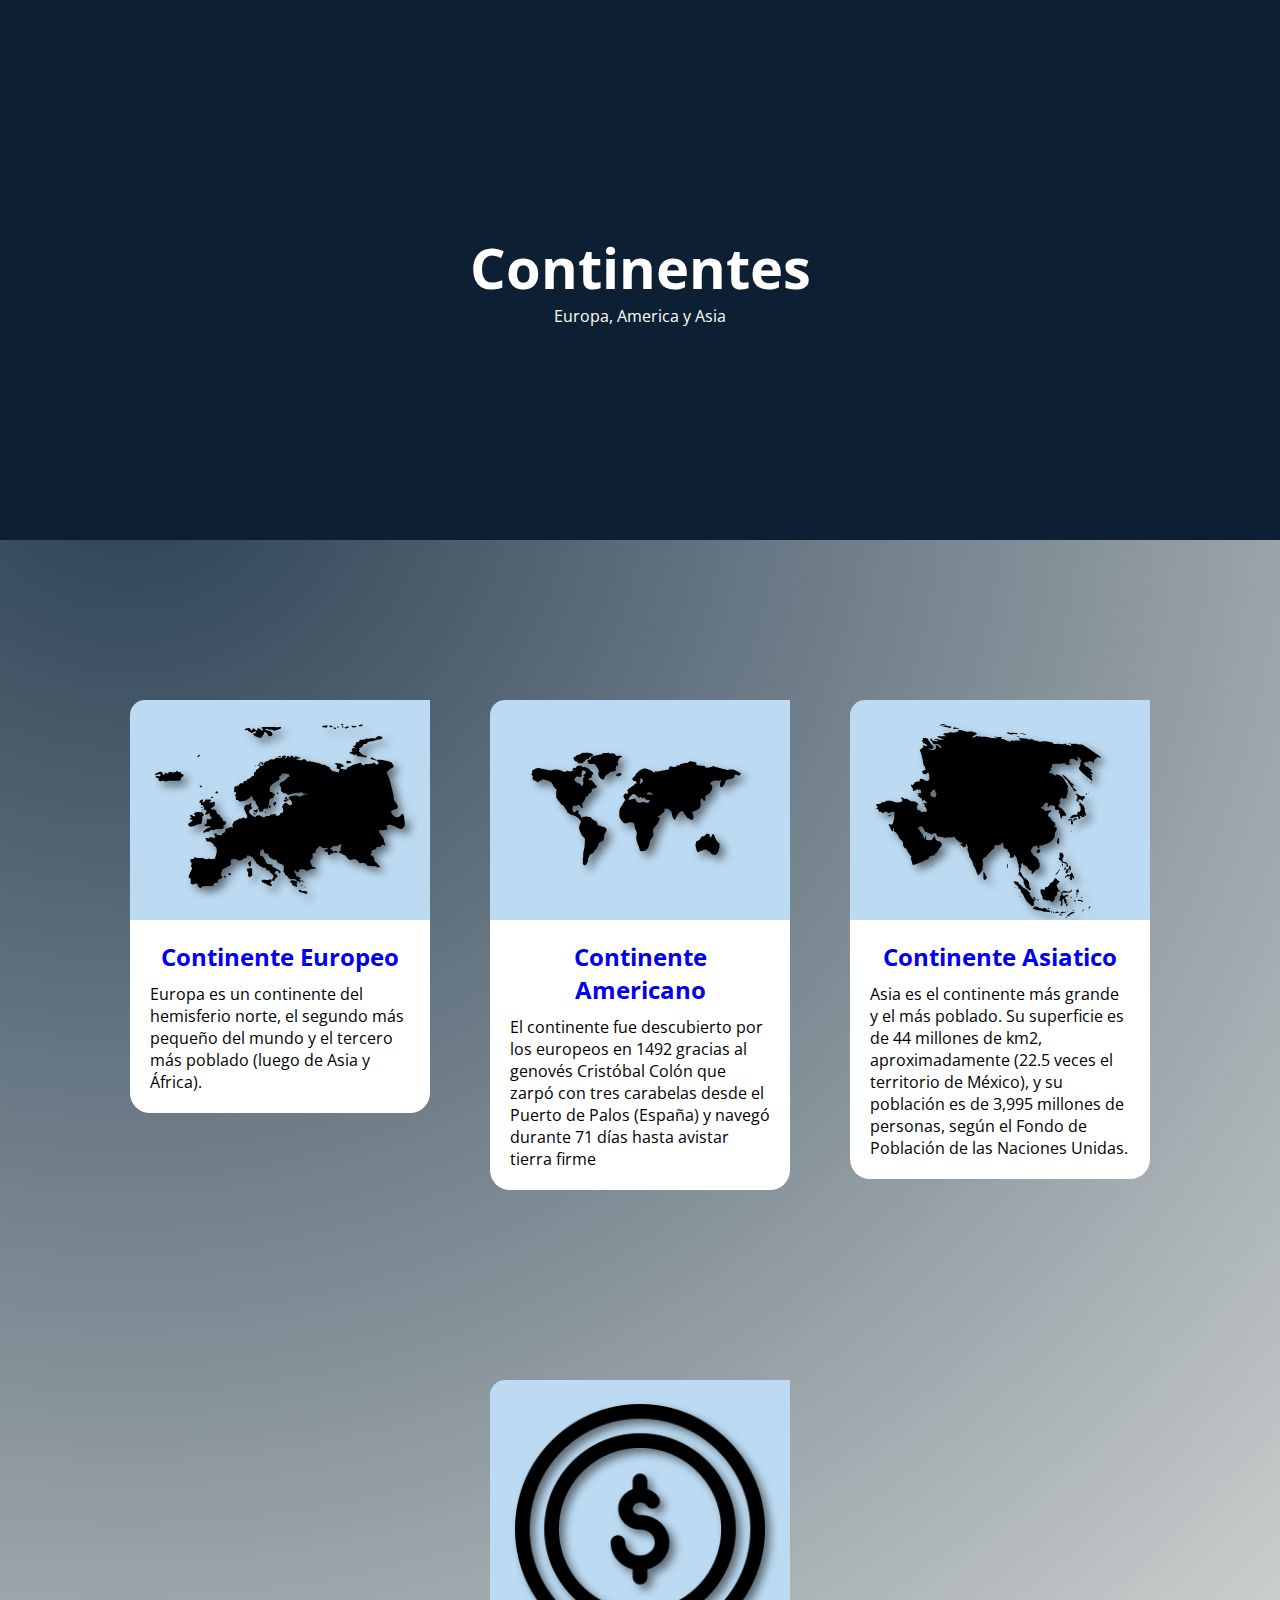
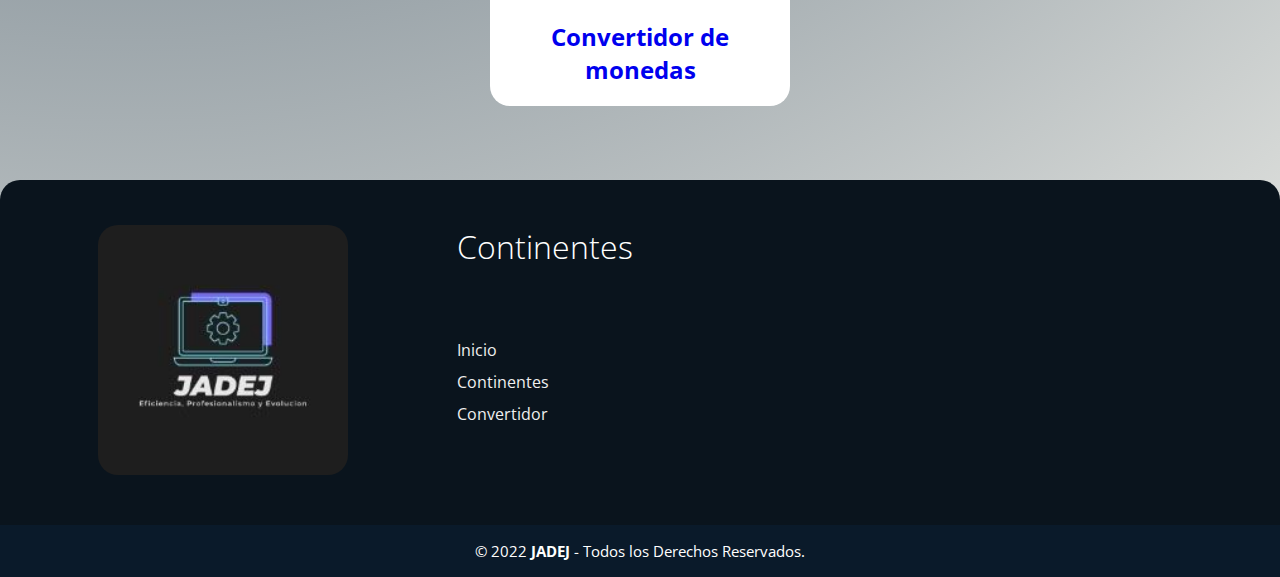
<file: index.html>
<!DOCTYPE html>
<html lang="en">
<head>
    <meta charset="UTF-8">
    <meta http-equiv="X-UA-Compatible" content="IE=edge">
    <meta name="viewport" content="width=device-width, initial-scale=1.0">
    <link rel="stylesheet" href="css/css.css">
    <link rel="stylesheet" href="css/estilos.css">
    <title>Continentes E-A-A</title>
    <style>
        
       .pie-pagina {
            width: 100%;
            background-color: #0a141d;
            border-radius:20px;
        }
        
        img{
            border-radius:20px;
        }
        
        @media screen and (max-width: 1024px){
            
            *{
                font-size:9px;
            }
            
            body{
                /*margin-left: 0px;*/
                margin: 80px 18px 18px 18px;

                /*
                    Arriba  Derecha  Abajo  Izquierda
                 */
            }
            
            .ContssA{
                width:300px;
            }
            
            .container__card{
                margin-top: 50px;
            }
            
            .FoP{
                width:190px;
            }
            
    
    
    
            .container__card {
                width: 285px;
                max-width: 1200px;
                margin: 0 auto;
                margin-top: 30px;
                display: flex;
                flex-wrap: wrap;
                justify-content: center;
                border-radius: 15px 15px 15px 15px;
            }
    
            .home {
                width: 100%;
                min-height: 190px;
                background: var(--container-color);
                display: grid;
                justify-content: center;
                align-items: center;
                border-radius:20px;
            }
            
            
            .pie-pagina .grupo-2 {
                background-color: #0a1a2a;
                padding: 15px 10px;
                text-align: center;
                color: #fff;
                border-radius:12px;
            }
            
            
            .card .img__back {
                width: 226px;
                height: 290px;
                position: absolute;
                bottom: -80px;
                left: 0;
                background-size: cover;
                border-radius: 15px 15px 15px 15px;
                transition: all 300ms;
            }
            
            img{
                width:140px;
            }
            
            
            .card .cover img {
               width: 200px;
               top: 75px;
            }
                        
            .card:hover .cover img {
               top: 44px;
               filter: none;
            }
            
        }
    </style>
</head>
<body>
    <section class="home" id="home">
        <div class="home-text container">
            <h2 class="home-title">Continentes</h2>
            <span class="home-subtitle">Europa, America y Asia</span>
        </div>
    </section>

    <div class="container__card" id="continente">
        <div class="card">
            <div class="cover">
                <img src="img/B-eu.svg" alt="">
                <div class="img__back"></div>
            </div>
            <div class="description">
                <a href="paginas/peuropa.html"><h2 style="text-align: center;">Continente Europeo</h2></a>
                
                <p>Europa es un continente del hemisferio norte, el segundo más pequeño del mundo y el tercero más poblado (luego de Asia y África).</p>
            </div>
        </div>

        <div class="card">
            <div class="cover">
                <br>
                <img src="img/B-am.svg" alt="150">
                <div class="img__back"></div>
            </div>
            <div class="description">
                <a href="paginas/pamerica.html"><h2 style="text-align: center;">Continente Americano</h2></a>
                <P>El continente fue descubierto por los europeos en 1492 gracias al genovés Cristóbal Colón que zarpó con tres carabelas desde el Puerto de Palos (España) y navegó durante 71 días hasta avistar tierra firme</P>
            </div>
        </div>

        <div class="card">
            <div class="cover">
                <img src="img/B-as.svg" alt="">
                <div class="img__back"></div>
            </div>
            <div class="description">
                <a href="paginas/pasiatico.html"><h2 style="text-align: center;">Continente Asiatico</h2></a>
                <p>Asia es el continente más grande y el más poblado. Su superficie es de 44 millones de km2, aproximadamente (22.5 veces el territorio de México), y su población es de 3,995 millones de personas, según el Fondo de Población de las Naciones Unidas.</p>
            </div>
        </div>
    </div>
    <div class="container__card">
        <div class="card" id="card4">
            <div class="cover">
                <img src="img26/monedas-de-dolar.png" alt="" width="100">
                <div class="img__back"></div>
            </div>
            <div class="description">
                <a href="paginas/convertidor.html"><h2 style="text-align: center;">Convertidor de monedas</h2></a>
            </div>
        </div>
    </div>
    <br><br>

    <footer class="pie-pagina">
        <div class="grupo-1">
            <div class="box">
                <figure>
                    <a href="#">
                        <img src="img/JADEJ.jpeg" alt="Logo de JADEJ" width="150">
                    </a>
                </figure>
            </div>
            <nav class="nav nav--footer">
                <h2 class="footer__title">Continentes</h2>
                <div class="box">
                    <a href="#"><p>Inicio</p></a>
                    <a href="#continente"><p>Continentes</p></a>
                    <a href="paginas/convertidor.html"><p>Convertidor</p></a>
                </div>
            </nav>
        </div>
        <div class="grupo-2">
            <small>&copy; 2022 <b>JADEJ</b> - Todos los Derechos Reservados.</small>
        </div>
    </footer>
</body>
</html>
</file>
<file: css/css.css>
@import url('https://fonts.googleapis.com/css2?family=Poppins:wght@400;500;600;700&display=swap');

:root {
    --padding-container: 100px 0;
    --color-title: #001A49;
}

*{
    font-family: 'Poppins', sans-serif;
    margin: 0;
    padding: 0;
    scroll-behavior: smooth;
    scroll-padding-top: 2rem;
    box-sizing: border-box;
}

:root{
    --container-color: #0d2033;
    --second-color: #fd8f44;
    --text-color: #172317;
    --bg-color: #fff;
}
a{
    text-decoration: none;
}
li{
    list-style: none;
}
section{
    padding: 3rem 0 2rem;
}
.home{
    width: 100%;
    min-height: 540px;
    background: var(--container-color);
    display: grid;
    justify-content: center;
    align-items: center;
}
.home-text{
    color: var(--bg-color);
    text-align: center;
}
.home-title{
    font-size: 3.5rem;
}
.home-subtitle{
    font-size: 1rem;
    font-weight: 400;
}

body{
    background-image: radial-gradient( circle farthest-corner at 10% 20%, #283f53 0%, rgba(189,192,184,0.45) 90% );

}

.container__card{
    width: 1200px;
    max-width: 1200px;
    margin: 0 auto;
    margin-top: 100px;
    display: flex;
    flex-wrap: wrap;
    justify-content: center;
    border-radius:15px 15px 15px 15px;
}

.card{
    width: 300px;
    max-width: 1000px;
    margin: 30px;
    transition: all 300ms;
    border-radius:15px 15px 15px 15px;
}
.card:hover{
    width: 350px;
}
.card .cover{
    width: 100%;
    height: 250px;
    position: relative;
    overflow: hidden;
}

.card .cover img{
    width: 250px;
    display: block;
    margin: auto;
    position: relative;
    top: 54px;
    z-index: 1;
    filter: drop-shadow(5px 5px 4px rgba(0,0,0,0.5));
    transition: all 400ms;
}
.card:hover .cover img{
    top: 40px;
    filter: none;
}

.card .img__back{
    width: 500px;
    height: 300px;
    position: absolute;
    bottom: -80px;
    left: 0;
    background-size: cover;
    border-radius: 15px 15px 15px 15px;
    transition: all 300ms;
}
.card:nth-of-type(1) .img__back{
    background-color: #BCDAF1;
    border-radius:15px 15px 15px 15px;
}
.card:nth-of-type(2) .img__back{
    background-color: #BCDAF1;
    border-radius:15px 15px 15px 15px;
}
.card:nth-of-type(3) .img__back{
    background-color: #BCDAF1;
    border-radius:15px 15px 15px 15px;
}
.card:hover .img__back{
    bottom: -40px;
}

.card .description{
    background: white;
    margin-top: -10px;
    padding: 20px;
    border-radius: 0px 0px 20px 20px;
    transition: all 300ms;
}
.card:hover .description{
    padding: 40px;
}
.card .description h2{
    margin-top: 10px;
}
.card .description p{
    margin-top: 10px;
}
.card .description input{
    padding: 10px 40px;
    margin-top: 20px;
    border: none;
    background: #9EF1CA;
    color: white;
    font-size: 14px;
    cursor: pointer;
    border-radius: 8px 8px 8px 8px;
    transition: all 300ms;
    display: block;
}

footer{
    background-color: #1D293F;
}

.footer__title{
    font-weight: 300;
    font-size: 2rem;
    margin-bottom: 30px;
}

.footer__title, .footer__newsletter{
    color: #fff;
}


.footer__container{
    display: flex;
    justify-content: space-between;
    align-items: center;
    border-bottom: 1px solid #fff;
    padding-bottom: 60px;
}

.nav--footer{
    padding-bottom: 20px;
    display: grid;
    gap: 1em;
    grid-auto-flow: row;
    height: 100%;
}

.nav__link--footer{
    display: flex;
    margin: 0;
    margin-right: 20px;
    flex-wrap: wrap;
}

.footer__inputs{
    margin-top: 10px;
    display: flex;
    overflow: hidden;
}

.footer__input{
    background-color: #fff;
    height: 50px;
    display: block;
    padding-left: 10px;
    border-radius: 6px;
    font-size: 1rem;
    outline: none;
    border: none;
    margin-right: 16px;
}

.footer__submit{
    margin-left: auto;
    display: inline-block;
    height: 50px;
    padding: 0 20px ;
    background-color: #2091F9;
    border: none;
    font-size: 1rem;
    color: #fff;
    border-radius: 6px;
    cursor: pointer;
}

.footer__copy{
    --padding-container: 30px 0;
    text-align: center;
    color: #fff;
}

.footer__copyright{
    font-weight: 300;
}

.footer__icons{
    margin-bottom: 10px;
}

.footer__img{
    width: 30px;
}

/* Media queries */

@media (max-width:800px){
    .nav__menu{
        display: block;
    }

    .nav__link--menu{
        position: fixed;
        background-color: #000;
        top: 0;
        left: 0;
        height: 100%;
        width: 100%;
        display: flex;
        flex-direction: column;
        justify-content: space-evenly;
        align-items: center;
        z-index: 100;
        opacity: 0;
        pointer-events: none;
        transition: .7s opacity;
    }

    .nav__link--show{
        --show: block;
        opacity:1 ;
        pointer-events: unset;
    }

    .nav__close{
        position: absolute;
        top: 30px;
        right: 30px;
        width: 30px;
        cursor: pointer;
    }

    .hero__title{
        font-size: 2.5rem;
    }


    .about__main{
        gap: 2em;
    }

    .about__icons:last-of-type{
        grid-column: 1/-1;
    }


    .knowledge__container{
        grid-template-columns: 1fr;
        grid-template-rows: max-content 1fr;
        gap: 3em;
        text-align: center;
    }

    .knowledge__picture{
        grid-row: 1/2;
        justify-self: center;
    }

    .testimony__container{
        grid-template-columns: 30px 1fr 30px;
    }

    .testimony__body{
        grid-template-columns: 1fr;
        grid-template-rows: max-content max-content;
        gap: 3em;
        justify-items:center ;
    }


    .testimony__img{
        width: 200px;
        height: 200px;
        
    }

    .questions__copy{
        width: 100%;
    }

    .footer__container{
        flex-wrap: wrap;
    }

}

@media (max-width:600px){
    .subtitle{
        font-size: 1.8rem;
    }
}
</file>
<file: css/estilos.css>
@import url('https://fonts.googleapis.com/css2?family=Open+Sans:wght@400;700&display=swap');
*{
    margin: 0;
    padding: 0;
    box-sizing: border-box;
    font-family: 'Open Sans', sans-serif;
}
/*:::::Pie de Pagina*/
.pie-pagina{
    width: 100%;
    background-color: #0a141d;
}
.pie-pagina .grupo-1{
    width: 100%;
    max-width: 1200px;
    margin: auto;
    display:grid;
    grid-template-columns: repeat(3, 1fr);
    grid-gap:50px;
    padding: 45px 0px;
}
.pie-pagina .grupo-1 .box figure{
    width: 100%;
    height: 100%;
    display: flex;
    justify-content: center;
    align-items: center;
}
.pie-pagina .grupo-1 .box figure img{
    width: 250px;
}
.pie-pagina .grupo-1 .box h2{
    color: #fff;
    margin-bottom: 25px;
    font-size: 20px;
}
.pie-pagina .grupo-1 .box p{
    color: #efefef;
    margin-bottom: 10px;
}
.pie-pagina .grupo-1 .red-social a{
    display: inline-block;
    text-decoration: none;
    width: 45px;
    height: 45px;
    line-height: 45px;
    color: #fff;
    margin-right: 10px;
    background-color: #0d2033;
    text-align: center;
    transition: all 300ms ease;
}
.pie-pagina .grupo-1 .red-social a:hover{
    color: aqua;
}
.pie-pagina .grupo-2{
    background-color: #0a1a2a;
    padding: 15px 10px;
    text-align: center;
    color: #fff;
}
.pie-pagina .grupo-2 small{
    font-size: 15px;
}
@media screen and (max-width:800px){
    .pie-pagina .grupo-1{
        width: 90%;
        grid-template-columns: repeat(1, 1fr);
        grid-gap:30px;
        padding: 35px 0px;
    }
}
</file>
